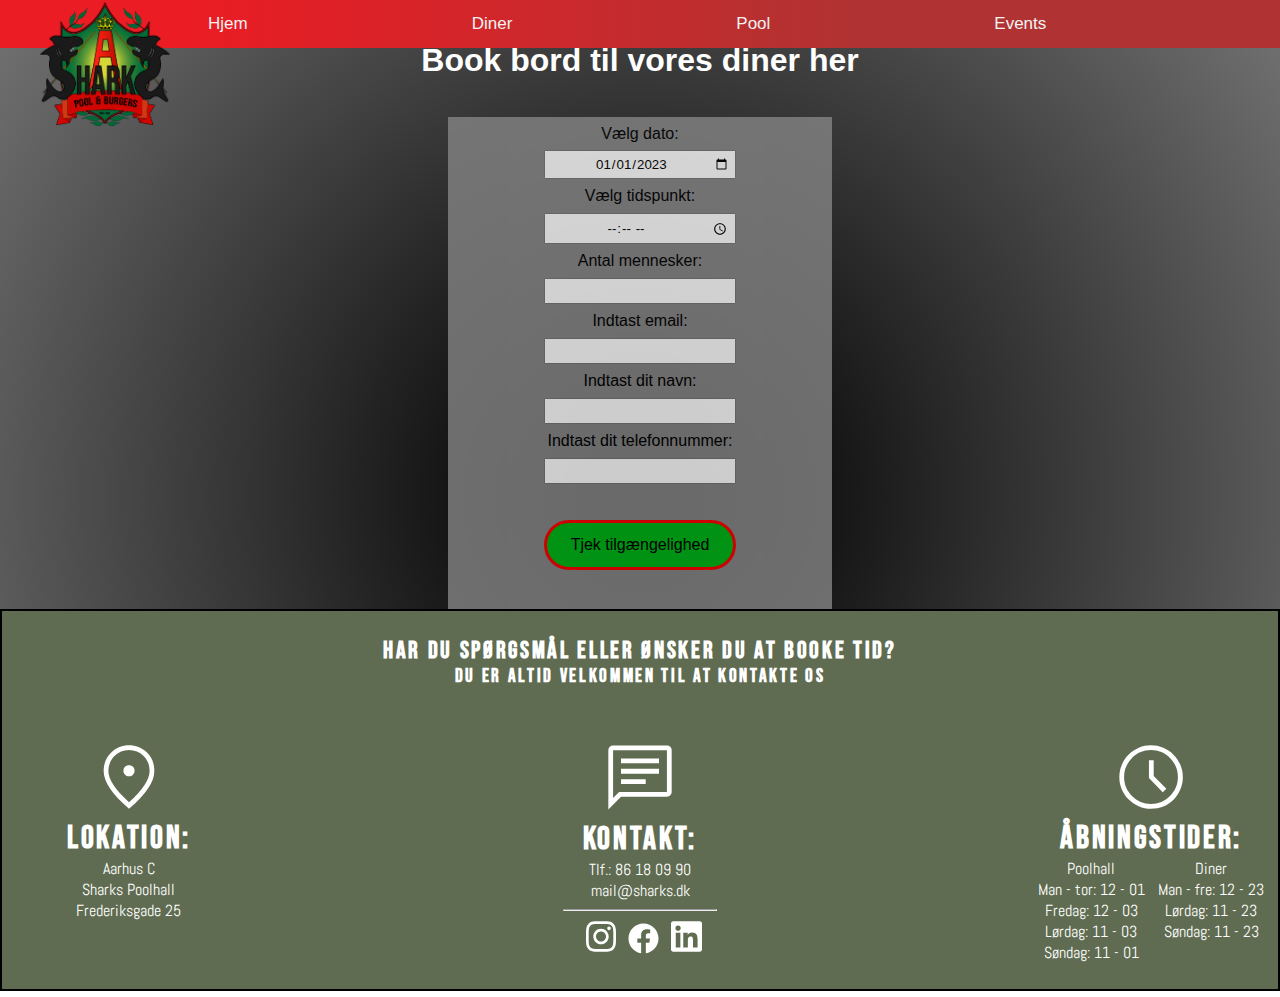
<file: Sharks/dinerbooking.html>
<!DOCTYPE html>
<html lang="en">
  <head>
    <meta name="viewport" content="width=device-width, initial-scale=1.0">
    <meta charset="UTF-8">
    <link rel="stylesheet" href="styles.css">
    <link rel="stylesheet" href="https://cdnjs.cloudflare.com/ajax/libs/font-awesome/4.7.0/css/font-awesome.min.css">
    <link rel="preconnect" href="https://fonts.googleapis.com">
    <link rel="preconnect" href="https://fonts.gstatic.com" crossorigin>
    <link href="https://fonts.googleapis.com/css2?family=Abel&family=Bebas+Neue&display=swap" rel="stylesheet">
    <title>Booking</title>
    <body id="bookingside">


    <div class="topnav" id="myTopnav" alt="verdensflottestenavbar">
  <img id="logo" src="Hajmeddig.png" alt="Logo"> 
  <a href="index.html">Hjem</a>
  <a href="diner.html">Diner</a>
  <a href="pool.html">Pool</a>
  <a href="event.html">Events</a>

      <a href="javascript:void(0);" class="icon" onclick="burger()">
        <i class="fa fa-bars"></i>
      </a>
    </div>
        <h1>Book bord til vores diner her</h1>
        <div id="booking">
        <label for="dato">Vælg dato:</label>

<input type="date" class="dato" id="dato"
       value="2023-01-01"
       min="2023-01-01" max="2023-12-31">

       <label for="tid">Vælg tidspunkt:</label>

<input type="time" class="tid" name="tid" id="tid"
       min="12:00" max="20:00" required>

              <label for="mennesker">Antal mennesker:</label>

              <input type="number" id="mennesker" name="mennesker"
                     min="1" max="100">

             <label for="email">Indtast email:</label>

                     <input type="email" id="email">  

            <label for="navn">Indtast dit navn:</label>

            <input type="text" id="navn" name="navn">

            
            <label for="tlf">Indtast dit telefonnummer:</label>

            <input type="tel" id="tlf" name="tlf">
<br>
<br>

<button id="tjek" onclick="myFunction()">Tjek tilgængelighed</button>
<div id="gemt">
    Der var et tilgængeligt bord.
    <br>
    <button id="bookknap" onclick="myFunction1()">Book nu</button>
  </div>

    <div id="done">
        Booking bekræftet, du vil modtage en bekræftelsesmail.
    </div>            
        </div> 

    <script>
      function burger() {
        var x = document.getElementById("myTopnav");
        if (x.className === "topnav") {
          x.className += " responsive";
        } else {
          x.className = "topnav";
        }
      

      }
      </script>
 
            <script>
                function myFunction() {
                  var x = document.getElementById("gemt");
                  if (x.style.display === "block") {
                    x.style.display = "none";
                  } else {
                    x.style.display = "block";
                  }
                }
                </script>         
                            <script>
                                function myFunction1() {
                                  var x = document.getElementById("done");
                                  if (x.style.display === "block") {
                                    x.style.display = "none";
                                  } else {
                                    x.style.display = "block";
                                  }
                                  
                                }
                                </script>      
<footer>
  <div class="footeroverskrift" alt="verdensflottestefooter">
      <h2>HAR DU SPØRGSMÅL ELLER ØNSKER DU AT BOOKE TID?</h2>
      <h3>DU ER ALTID VELKOMMEN TIL AT KONTAKTE OS</h3>
  </div>
  <div class="footerindhold">
      <div class="box1">
              <img src="media/location-white.svg" alt="location" id="location">
              <h1>LOKATION:</h1>
              <p>Aarhus C<br>Sharks Poolhall<br>Frederiksgade 25</p>
      </div>
      <div class="box2">
              <img src="media/chat-white.svg" alt="chat" id="chat">
              <h1>KONTAKT:</h1>
              <p>Tlf.: 86 18 09 90<br>mail@sharks.dk</p>
          <div class="so-me">
                  <div class="footerhr">
                      <hr>
                  </div>
              <a href="https://www.instagram.com/sharkspoolhallogdiner/?hl=da"><img src="media/instagram-white.svg" alt="connect-instagram" class="brands"></a>
              <a href="https://www.facebook.com/sharksaarhus"><img src="media/facebook-white.svg" alt="connect-facebook" class="brands"></a>
              <img src="media/linkedin-white.svg" alt="connect-linkedin" class="brands">
          </div>
      </div>
          <div class="box3">
                  <img src="media/schedule-white.svg" alt="schedule" id="schedule">
                  <h1>ÅBNINGSTIDER:</h1>
              <div class="boxtext">
                  <div class="poolhall">
                      <p class="box3text">Poolhall<br>Man - tor: 12 - 01<br>Fredag:   12 - 03<br>Lørdag:   11 - 03<br>Søndag:   11 - 01</p>
                  </div>
                  <div class="diner">
                      <p class="box3text">Diner<br>Man - fre: 12 - 23<br>Lørdag: 11 - 23<br>Søndag: 11 - 23</p>
                  </div>
              </div>
          </div>
  </div>
</footer>
    </body>
</html>
</file>
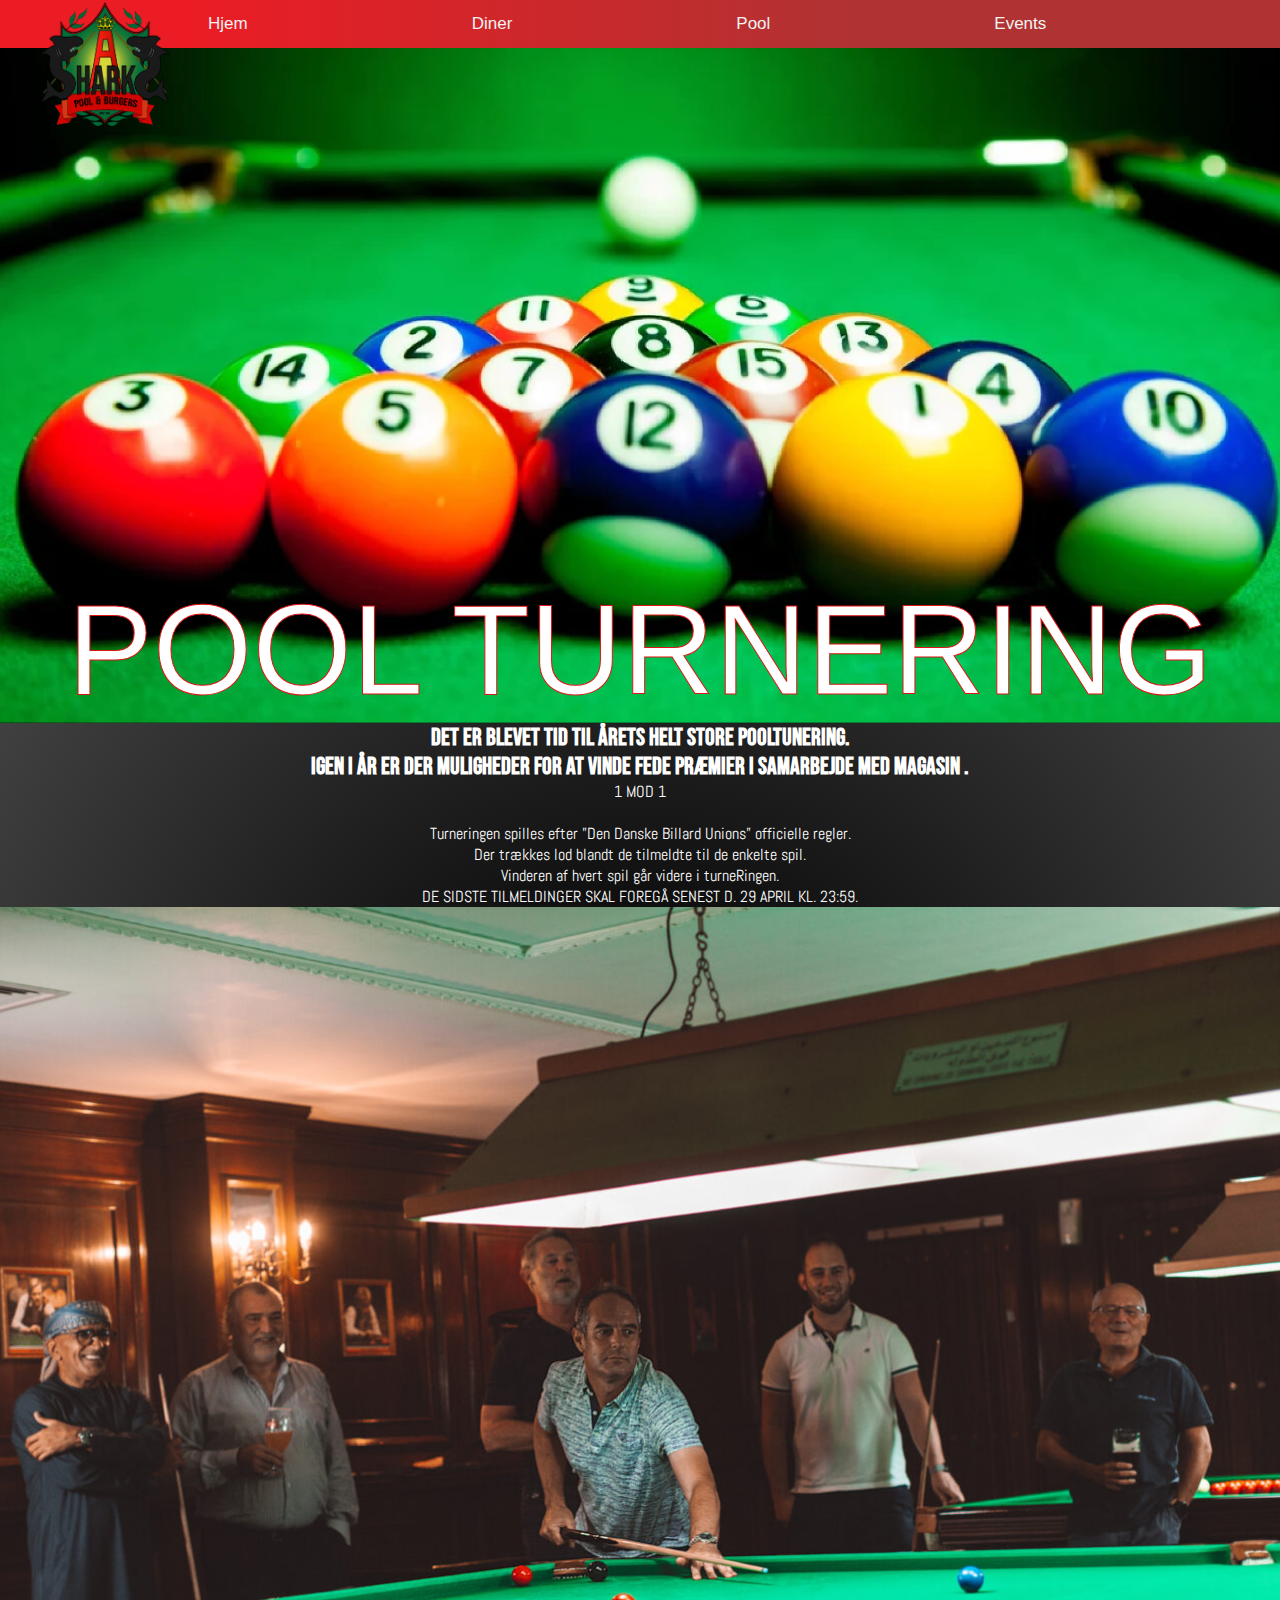
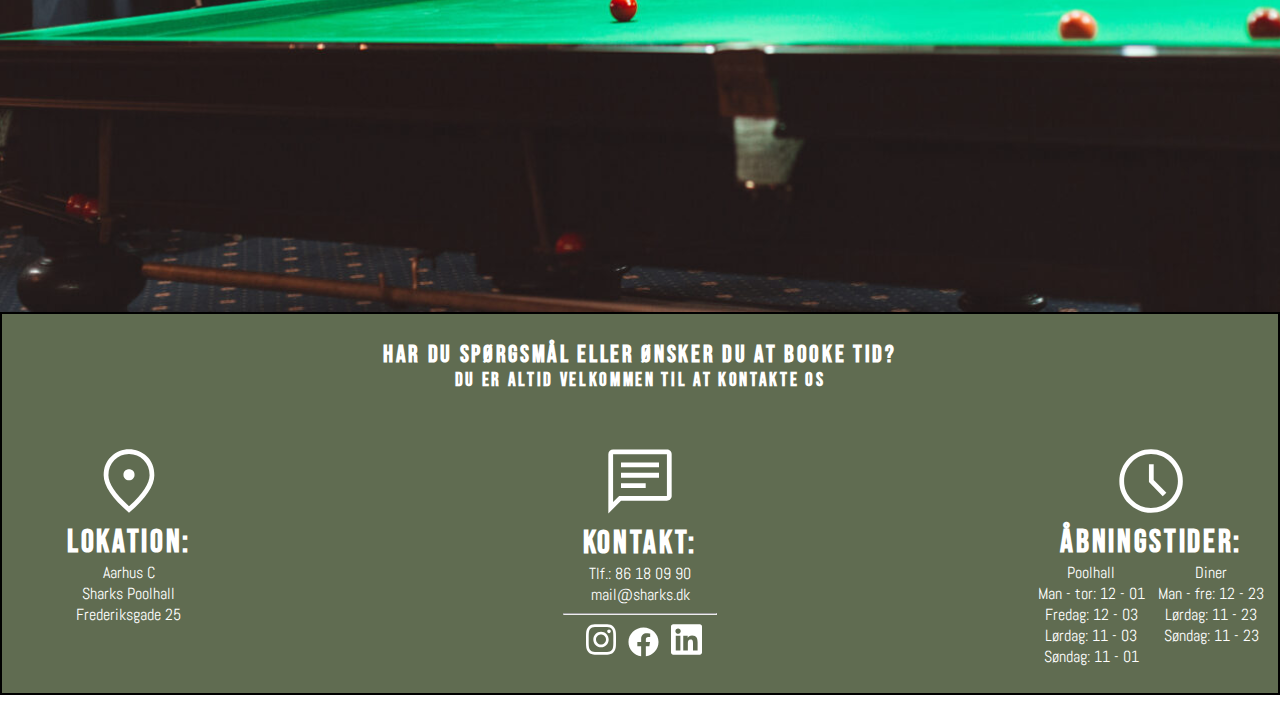
<file: Sharks/event.html>
<!DOCTYPE html>
<html>
<head>
    <meta charset="UTF-8">
    <meta http-equiv="X-UA-Compatible" content="IE=edge">
    <meta name="viewport" content="width=device-width, initial-scale=1.0">
    <link rel="stylesheet" href="styles.css">
    <link rel="stylesheet" href="https://cdnjs.cloudflare.com/ajax/libs/font-awesome/4.7.0/css/font-awesome.min.css">
    <link rel="preconnect" href="https://fonts.googleapis.com">
    <link rel="preconnect" href="https://fonts.gstatic.com" crossorigin>
    <link href="https://fonts.googleapis.com/css2?family=Abel&family=Bebas+Neue&display=swap" rel="stylesheet">
    <title>Sharks begivenheder</title>
</head>
<body id="eventbody">
    <div class="topnav" id="myTopnav">
        <img id="logo" src="Hajmeddig.png" alt="Logo">
        <a href="index.html">Hjem</a>
        <a href="diner.html">Diner</a>
        <a href="pool.html">Pool</a>
        <a href="event.html">Events</a>

        <a href="javascript:void(0);" class="icon" onclick="burger()">
          <i class="fa fa-bars"></i>
        </a>
    </div>

    <div class="turnering">
        <img src="media/pool.png" alt="poolbord" id="poolbord">
        <div class="turneringp">
        <p>POOL TURNERING</p>
        </div>
    </div>

    <div class="turneringsinfo">
        <h2>Det er blevet tid til årets helt store Pooltunering.<br>IGEN I ÅR  ER DER MULIGHEDER FOR AT VINDE FEDE PRÆMIER I SAMARBEJDE MED mAGASIN .</h2>
        <p>1 MOD 1<br> <br>
            Turneringen spilles efter ”Den Danske Billard Unions” officielle regler.<br>
            Der trækkes lod blandt de tilmeldte til de enkelte spil.<br>
            Vinderen af hvert spil går videre i turneRingen.<br>
            DE SIDSTE TILMELDINGER SKAL FOREGÅ SENEST D. 29 APRIL KL. 23:59.</p>
    </div>
    <div class="turneringbillede">
        <img src="media/gamlemænd.png" alt="turneringbillede">
    </div>
    
    <footer>
        <div class="footeroverskrift">
            <h2>HAR DU SPØRGSMÅL ELLER ØNSKER DU AT BOOKE TID?</h2>
            <h3>DU ER ALTID VELKOMMEN TIL AT KONTAKTE OS</h3>
        </div>
        <div class="footerindhold">
            <div class="box1">
                    <img src="media/location-white.svg" alt="location" id="location">
                    <h1>LOKATION:</h1>
                    <p>Aarhus C<br>Sharks Poolhall<br>Frederiksgade 25</p>
            </div>
            <div class="box2">
                    <img src="media/chat-white.svg" alt="chat" id="chat">
                    <h1>KONTAKT:</h1>
                    <p>Tlf.: 86 18 09 90<br>mail@sharks.dk</p>
                <div class="so-me">
                        <div class="footerhr">
                            <hr>
                        </div>
                    <a href="https://www.instagram.com/sharkspoolhallogdiner/?hl=da"><img src="media/instagram-white.svg" alt="connect-instagram" class="brands"></a>
                    <a href="https://www.facebook.com/sharksaarhus"><img src="media/facebook-white.svg" alt="connect-facebook" class="brands"></a>
                    <img src="media/linkedin-white.svg" alt="connect-linkedin" class="brands">
                </div>
            </div>
                <div class="box3">
                        <img src="media/schedule-white.svg" alt="schedule" id="schedule">
                        <h1>ÅBNINGSTIDER:</h1>
                    <div class="boxtext">
                        <div class="poolhall">
                            <p class="box3text">Poolhall<br>Man - tor: 12 - 01<br>Fredag:   12 - 03<br>Lørdag:   11 - 03<br>Søndag:   11 - 01</p>
                        </div>
                        <div class="diner">
                            <p class="box3text">Diner<br>Man - fre: 12 - 23<br>Lørdag: 11 - 23<br>Søndag: 11 - 23</p>
                        </div>
                    </div>
                </div>
        </div>
    </footer>
    <script>
        function burger() {
          var x = document.getElementById("myTopnav");
          if (x.className === "topnav") {
            x.className += " responsive";
          } else {
            x.className = "topnav";
          }
        
  
        }
        </script>
</body>
</html>
</file>
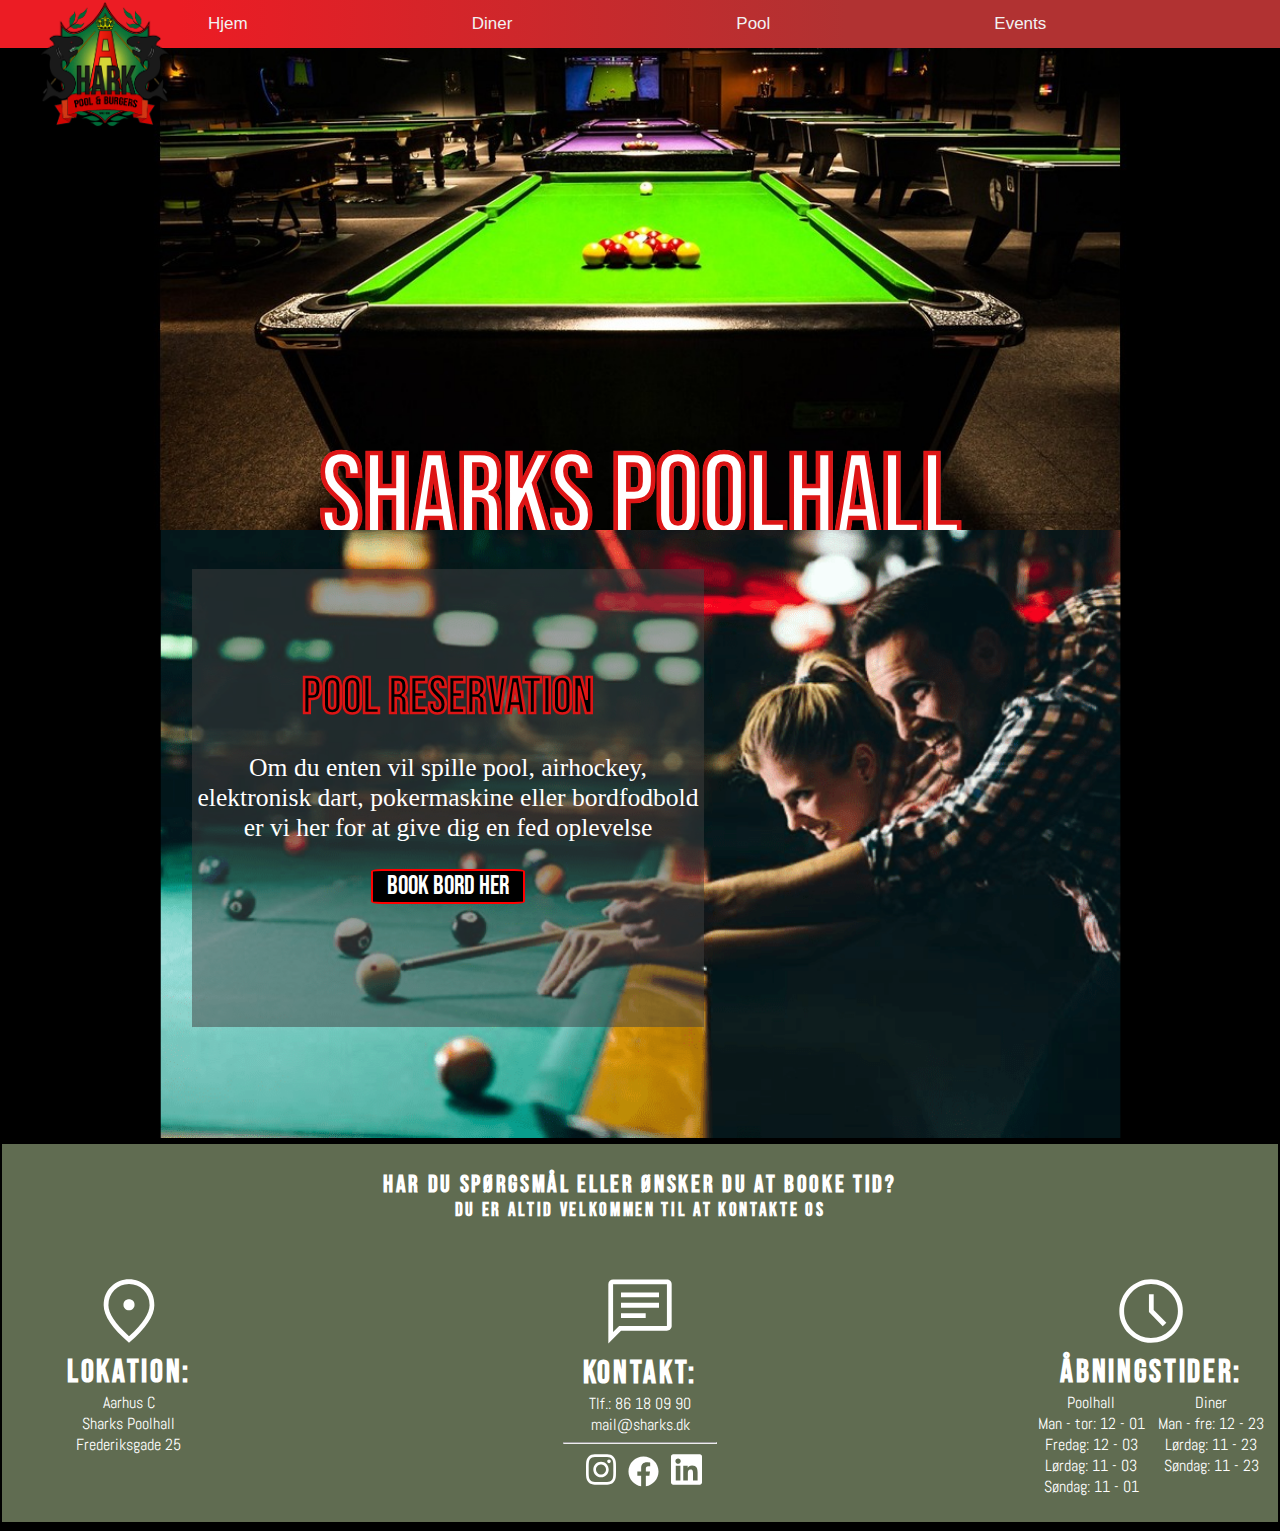
<file: Sharks/pool.html>
<!DOCTYPE html>
<html>
  <head>
    <meta charset="UTF-8">
    <meta name="viewport" content="width=device-width, initial-scale=1.0">
    <link rel="stylesheet" href="styles.css">
    <link rel="stylesheet" href="https://cdnjs.cloudflare.com/ajax/libs/font-awesome/4.7.0/css/font-awesome.min.css">
    <link rel="preconnect" href="https://fonts.googleapis.com">
    <link rel="preconnect" href="https://fonts.gstatic.com" crossorigin>
    <link href="https://fonts.googleapis.com/css2?family=Abel&family=Bebas+Neue&display=swap" rel="stylesheet">
    <title>Sharks pool</title>
    <body id="poolhallbody">


  
    <div class="topnav" id="myTopnav">
      <img id="logo" src="Hajmeddig.png" alt="Logo">
      <a href="index.html">Hjem</a>
      <a href="diner.html">Diner</a>
      <a href="pool.html">Pool</a>
      <a href="event.html">Events</a>

      <a href="javascript:void(0);" class="icon" onclick="burger()">
        <i class="fa fa-bars"></i>
      </a>
    </div>

<img class="pooltop" src="poolhall.jpg" alt="Pool">
<div id="poolhalltekst1">
    <h1 id="tekst1">SHARKS POOLHALL</h1>
</div>
<div id="container">
<img id="poolmid" src="pool2.png" alt="Pool">
<div id="containerpool">
    <h2 id="reservera">POOL RESERVATION</h2>
    <p id="reserverp">Om du enten vil spille pool, airhockey, elektronisk dart, pokermaskine eller bordfodbold er vi her for at give dig en fed oplevelse</p>
 
    <button id="bookpool" onclick="window.location.href='poolbooking.html'">BOOK BORD HER</button>

</div>
</div>

<footer>
  <div class="footeroverskrift">
      <h2>HAR DU SPØRGSMÅL ELLER ØNSKER DU AT BOOKE TID?</h2>
      <h3>DU ER ALTID VELKOMMEN TIL AT KONTAKTE OS</h3>
  </div>
  <div class="footerindhold">
      <div class="box1">
              <img src="media/location-white.svg" alt="location" id="location">
              <h1>LOKATION:</h1>
              <p>Aarhus C<br>Sharks Poolhall<br>Frederiksgade 25</p>
      </div>
      <div class="box2">
              <img src="media/chat-white.svg" alt="chat" id="chat">
              <h1>KONTAKT:</h1>
              <p>Tlf.: 86 18 09 90<br>mail@sharks.dk</p>
          <div class="so-me">
                  <div class="footerhr">
                      <hr>
                  </div>
              <a href="https://www.instagram.com/sharkspoolhallogdiner/?hl=da"><img src="media/instagram-white.svg" alt="connect-instagram" class="brands"></a>
              <a href="https://www.facebook.com/sharksaarhus"><img src="media/facebook-white.svg" alt="connect-facebook" class="brands"></a>
              <img src="media/linkedin-white.svg" alt="connect-linkedin" class="brands">
          </div>
      </div>
          <div class="box3">
                  <img src="media/schedule-white.svg" alt="schedule" id="schedule">
                  <h1>ÅBNINGSTIDER:</h1>
              <div class="boxtext">
                  <div class="poolhall">
                      <p class="box3text">Poolhall<br>Man - tor: 12 - 01<br>Fredag:   12 - 03<br>Lørdag:   11 - 03<br>Søndag:   11 - 01</p>
                  </div>
                  <div class="diner">
                      <p class="box3text">Diner<br>Man - fre: 12 - 23<br>Lørdag: 11 - 23<br>Søndag: 11 - 23</p>
                  </div>
              </div>
          </div>
  </div>
</footer>
    <script>
      function burger() {
        var x = document.getElementById("myTopnav");
        if (x.className === "topnav") {
          x.className += " responsive";
        } else {
          x.className = "topnav";
        }
      

      }
      </script>

    </body>
</html>
</file>
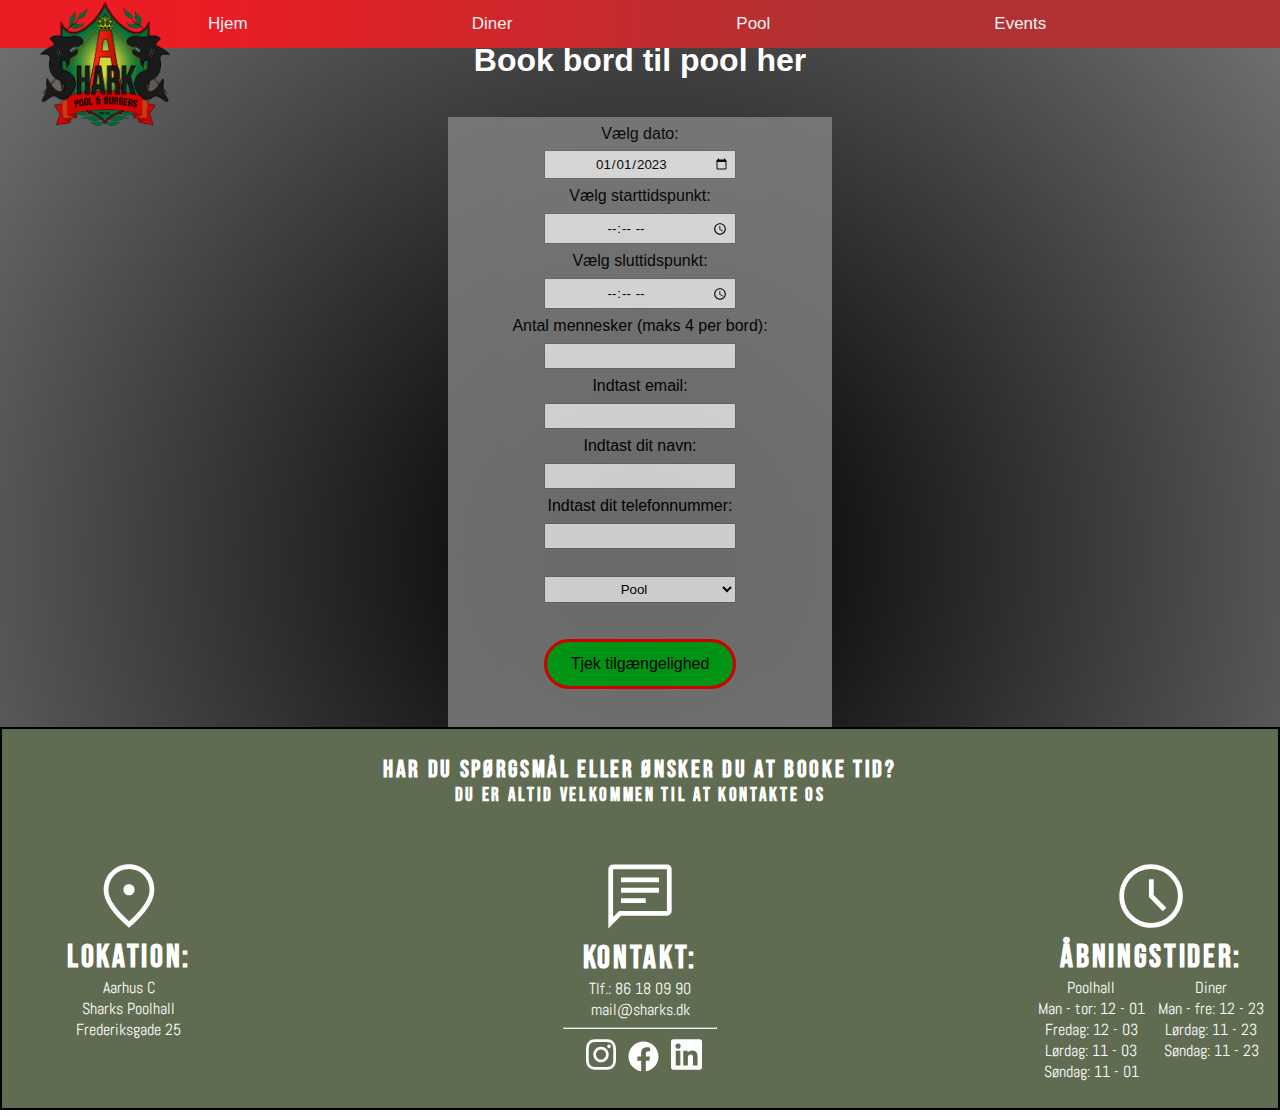
<file: Sharks/poolbooking.html>
<!DOCTYPE html>
<html>
  <head>
    <meta name="viewport" content="width=device-width, initial-scale=1.0">
    <meta charset="UTF-8">
    <link rel="stylesheet" href="styles.css">
    <link rel="stylesheet" href="https://cdnjs.cloudflare.com/ajax/libs/font-awesome/4.7.0/css/font-awesome.min.css">
    <link rel="preconnect" href="https://fonts.googleapis.com">
    <link rel="preconnect" href="https://fonts.gstatic.com" crossorigin>
    <link href="https://fonts.googleapis.com/css2?family=Abel&family=Bebas+Neue&display=swap" rel="stylesheet">
    <title>Booking</title>
    <body id="bookingside">



    <div class="topnav" id="myTopnav">
      <img id="logo" src="Hajmeddig.png" alt="Logo">
      <a href="index.html">Hjem</a>
      <a href="diner.html">Diner</a>
      <a href="pool.html">Pool</a>
      <a href="event.html">Events</a>

      <a href="javascript:void(0);" class="icon" onclick="burger()">
        <i class="fa fa-bars"></i>
      </a>
    </div>
        <h1>Book bord til pool her</h1>
        <div id="booking">
        <label for="dato">Vælg dato:</label>

<input type="date" class="dato" id="dato"
       value="2023-01-01"
       min="2023-01-01" max="2023-12-31">

       <label for="tid">Vælg starttidspunkt:</label>

<input type="time" class="tid" name="tid" id="tid"
       min="12:00" max="02:00" required>

       <label for="time">Vælg sluttidspunkt:</label>

       <input type="time" class="tid" name="tid" id="time"
              min="12:00" max="02:00" required>

              <label for="mennesker">Antal mennesker (maks 4 per bord):</label>

              <input type="number" id="mennesker" name="mennesker"
                     min="1" max="4">

             <label for="email">Indtast email:</label>

                     <input type="email" id="email">  

            <label for="navn">Indtast dit navn:</label>

            <input type="text" id="navn" name="navn">

            
            <label for="tlf">Indtast dit telefonnummer:</label>

            <input type="tel" id="tlf" name="tlf">

            <select name="drop">
                <option value="pool">Pool</option>
                <option value="shuffleboard">Shuffleboard</option>
              </select>
<br>
<br>

<button id="tjek" onclick="myFunction()">Tjek tilgængelighed</button>
<div id="gemt">
    Der var et tilgængeligt bord.
    <br>
    <button id="bookknap" onclick="myFunction1()">Book nu</button>
  </div>

    <div id="done">
        Booking bekræftet, du vil modtage en bekræftelsesmail.
    </div>            
        </div> 

     
<footer>
  <div class="footeroverskrift">
      <h2>HAR DU SPØRGSMÅL ELLER ØNSKER DU AT BOOKE TID?</h2>
      <h3>DU ER ALTID VELKOMMEN TIL AT KONTAKTE OS</h3>
  </div>
  <div class="footerindhold">
      <div class="box1">
              <img src="media/location-white.svg" alt="location" id="location">
              <h1>LOKATION:</h1>
              <p>Aarhus C<br>Sharks Poolhall<br>Frederiksgade 25</p>
      </div>
      <div class="box2">
              <img src="media/chat-white.svg" alt="chat" id="chat">
              <h1>KONTAKT:</h1>
              <p>Tlf.: 86 18 09 90<br>mail@sharks.dk</p>
          <div class="so-me">
                  <div class="footerhr">
                      <hr>
                  </div>
              <a href="https://www.instagram.com/sharkspoolhallogdiner/?hl=da"><img src="media/instagram-white.svg" alt="connect-instagram" class="brands"></a>
              <a href="https://www.facebook.com/sharksaarhus"><img src="media/facebook-white.svg" alt="connect-facebook" class="brands"></a>
              <img src="media/linkedin-white.svg" alt="connect-linkedin" class="brands">
          </div>
      </div>
          <div class="box3">
                  <img src="media/schedule-white.svg" alt="schedule" id="schedule">
                  <h1>ÅBNINGSTIDER:</h1>
              <div class="boxtext">
                  <div class="poolhall">
                      <p class="box3text">Poolhall<br>Man - tor: 12 - 01<br>Fredag:   12 - 03<br>Lørdag:   11 - 03<br>Søndag:   11 - 01</p>
                  </div>
                  <div class="diner">
                      <p class="box3text">Diner<br>Man - fre: 12 - 23<br>Lørdag: 11 - 23<br>Søndag: 11 - 23</p>
                  </div>
              </div>
          </div>
  </div>
</footer>
    <script>
      function burger() {
        var x = document.getElementById("myTopnav");
        if (x.className === "topnav") {
          x.className += " responsive";
        } else {
          x.className = "topnav";
        }
      

      }
      </script>
 
            <script>
                function myFunction() {
                  var x = document.getElementById("gemt");
                  if (x.style.display === "block") {
                    x.style.display = "none";
                  } else {
                    x.style.display = "block";
                  }
                }
                </script>         
                            <script>
                                function myFunction1() {
                                  var x = document.getElementById("done");
                                  if (x.style.display === "block") {
                                    x.style.display = "none";
                                  } else {
                                    x.style.display = "block";
                                  }
                                  
                                }
                                </script> 
    </body>
</html>
</file>
<file: Sharks/styles.css>
#bookingside {
    background: rgb(0,0,0);
    background: radial-gradient(circle, rgba(0,0,0,1) 6%, rgba(115,115,115,1) 100%);
    font-family: Arial, Helvetica, sans-serif;
    margin: 0;
}
#poolhallbody {
    background-color: black;
    margin: 0;
}
#eventbody {
    background: rgb(0,0,0);
    background: radial-gradient(circle, rgba(0,0,0,1) 6%, rgba(115,115,115,1) 100%);
    font-family: Arial, Helvetica, sans-serif;
    margin: 0;
}
#booking {
    width: 30%;
    margin-left: 35%;
    margin-top: 3%;
    background-color: rgb(133, 133, 133);
    opacity: 80%;
    display: flex;
    justify-content: center;
    flex-direction: column;
    padding-bottom: 3%;
}
h1 {
    color: rgb(255, 255, 255);
    text-align: center;
    
   
}
input {
    text-align: center;
    width: 50%;
    margin-left: 25%;
    color: black;
    padding: 1%;
}
label {
    text-align: center;
    padding: 2%;
}
select {
    text-align: center;
    width: 50%;
    margin-left: 25%;
    color: black;
    padding: 1%;
    margin-top: 7%;
}

@media screen and (min-width:1080px) {
#tjek {
    background-color: rgb(0, 182, 24);
    border-radius: 25px;
    border: 3px solid;
    border-color: rgb(255, 0, 0);
    font-size: 16px;
    width: 50%;
    margin-left: 25%;
    height: 50px;
    word-wrap: break-word;
    white-space:normal;
    overflow:hidden
}
}
@media screen and (max-width:1080px) {
    #tjek {
        background-color: rgb(0, 182, 24);
        border-radius: 25px;
        border: 3px solid;
        border-color: rgb(255, 0, 0);
        font-size: 16px;
        width: 100%;
        height: 50px;
        word-wrap: break-word;
        white-space:normal;
        overflow:hidden
    }
    }
#done {
    display: none;
    text-align: center;
    margin-top: 2%;
    font-size: 20px;
    margin-bottom: 2%;
}
#gemt {
    display: none;
    text-align: center;
    margin-top: 2%;
    font-size: 20px;
}

@media screen and (min-width:1080px) {
#bookknap {
    background-color: rgb(0, 182, 24);
    width: 30%;
    margin-top: 3%;
    border: 3px solid;
    border-color: rgb(255, 0, 0);
    border-radius: 25px;
    height: 50px;
    font-size: 16px;
    word-wrap: break-word;
    white-space:normal;
    overflow:hidden
}
}
@media screen and (max-width:1080px) {
    #bookknap {
        background-color: rgb(0, 182, 24);
        width: 100%;
        margin-top: 3%;
        border: 3px solid;
        border-color: rgb(255, 0, 0);
        border-radius: 25px;
        height: 50px;
        font-size: 16px;
        word-wrap: break-word;
        white-space:normal;
        overflow:hidden
    }
}
.topnav {

    overflow: hidden;
    background: rgb(236,28,36);
background: linear-gradient(90deg, rgba(236,28,36,1) 14%, rgba(177,50,50,1) 66%);
    margin-top: -0.5%;
    position: sticky;
    top: 0%;
    z-index: 1;
  }
  
  .topnav a {

    float: left;
    color: #f2f2f2;
    text-align: center;
    padding: 14px 16px;
    text-decoration: none;
    font-size: 17px;
    margin-left: 15%;
  }
  
  .topnav a:hover {
    text-decoration: underline;
    text-decoration-color: white;
    text-decoration-thickness: 3px;
  }
  
  #logo {
    width: 130px;
    height: 130px;
    position: fixed;
    top: 0%;
    margin-left: 40px;
    max-width: 100%;
   
  }
  .topnav .icon {
    display: none;
  }
  
  @media screen and (max-width: 1080px) {
    .topnav a:not(:first-child) {display: none;}
    .topnav a.icon {
      float: right;
      display: block;
      margin-right: 5%;
    }
  }
  
  @media screen and (max-width: 1080px) {
    .topnav.responsive {position: sticky;}
    .topnav.responsive .icon {
      position: absolute;
      right: 0;
      top: 0;
    }
    .topnav.responsive a {
      float: none;
      display: block;
      text-align: center;
  }
}
@media screen and (max-width: 1080px) {
  h1 {
font-size: 17px;
text-align: center;
  }
    }
    @media screen and (max-width: 1080px) {
       #logo {
        width: 100px;
        height: 100px;
       }
        }
        @media screen and (max-width: 1080px) {
        #booking {
            width: 50%;
            margin-left: 25%;
        }
    }
.pooltop {
    width: 100%;
    margin-top: -10%;
}
#poolhalltekst1 {
    width: 100%;
    display: flex;
    justify-content: center;
    background-color: black;
}
#poolmid {
    width: 95%;
    margin-left: 2.5%;
    margin-top: -3%;
}
 #tekst1 {
    font-family: 'Bebas Neue';
    font-style: normal;
   
    font-size: 9vw;
    
    -webkit-text-stroke: #dd1515;
    -webkit-text-stroke-width: 1px;
    margin-top: -10%;
    font-weight: bold;
    
}
#container {
    position: relative;
}
#containerpool {
    background: rgba(64, 64, 64, 0.5);
    position: absolute;
    width: 40%;
    top: 0;
    left: 15%;
    height: 80%;
    display: flex;
    flex-direction: column;
    justify-content: center;

}
#reserverp {
    font-family: Oswald;
font-size: 2vw;
font-weight: 400;
text-align: center;
opacity: 100%;
color: white;

width: 100%;

margin-top: 5%;
}

#reservera {
    font-family: 'Bebas Neue';
    font-style: normal;
    font-weight: 400;
    font-size: 4vw;
    
    -webkit-text-stroke: #dd1515;
    -webkit-text-stroke-width: 1px;
    font-weight: bold;   
    text-align: center;
    margin-top: -5%;
    
}
#bookpool {
    background-color: black;
    border: 2px solid red;
    color: white;
    width: 12vw;
    font-size: 2vw;
    font-family: 'Bebas Neue';
    border-radius: 7%;
    margin-left: 35%;
    width: 30%;
    margin-top: 5%;
}
#bookpool:hover {
    cursor: pointer;
}

            
            @media screen and (max-width:1020px){
                .footerindhold {
                    display: flex;
                    flex-direction: column;
                    gap: 20px;
                 justify-content: center;
                
            
                    width: 100%;
                }
                #chat {
                    width: 30%;
                }
                #location {
                    width: 30%;
                }
                #schedule {
                    width: 30%;
                }
            
                
            }
            
            
            
            @media screen and (min-width:1020px){
            
            #location {
                width: 30%;
            }
            
            #chat {
                width: 10%;
            
            }
            
            #schedule {
                width: 30%;
            
            }
            
            }
            
            
            /* <----- footer -----> */
            footer {
                display: flex;
                flex-direction: column;
                background-color: #606C51;
                color: white;
                padding-top: 2%;
                border: black 2px;
                border-style: solid;

            }
            
            .footeroverskrift {
                text-align: center;
                margin-bottom: 2%;
                padding-bottom: 2%;
            
            }
            
            /* <----- footer indhold ----->*/
            .footerindhold {
                display: flex;
                justify-content: space-evenly;
                padding-bottom: 2%;
            }
            
            footer p {
                font-family: 'Abel', sans-serif;
            }
            
            footer h1{
                font-family: 'Bebas Neue', cursive;
                letter-spacing: 2pt;
            }
            footer h2{
                font-family: 'Bebas Neue', cursive;
                letter-spacing: 2pt;
            }
            footer h3{
                font-family: 'Bebas Neue', cursive;
                letter-spacing: 2pt;
            }
            
            .box1 {
                
                
                text-align: center;
            }
            
            .box2 {
               
                text-align: center;
            }
            
            .footerhr {
                width: 20%;
                margin-right: 40%;
                margin-left: 40%;
                margin-bottom: 1%;
            }
            
            .so-me {
                margin-top: 1%;
            }
            
            .box3 {
              
                text-align: center;
              
                
            }
            
            .boxtext {
                display: flex;
                flex-direction: row;
                justify-content: space-evenly;
            }
            
            .brands {
                width: 4%;
                margin-left: 1%;
            }
            
            
            * {
                margin: 0;
                padding: 0;
                box-sizing: border-box;
                
                text-decoration: none;
                font-family: 'Franklin Gothic Medium', 'Arial Narrow', Arial, sans-serif;
            
            }
            
            body {
                min-height: 100vh;
                margin: 0;
                padding: 0;
                /* line-height: 1.5; */
            }
            

            
            
            /* -----------imag and buttons */
            
            #bg-video {
                position: fixed;
                right: 0;
                bottom: 0;
                min-width: 100%;
                min-height: 100%;
                z-index: -1;
            
            }
            
            #middle-img {
                display: block;
                margin-left: auto;
                margin-right: auto;
                width: 30%;
            }
            
            .Reserver-Bigger {
                display: flex;
                justify-content: space-around;
            }
            
            #Reserver {
                /* justify-items: center; */
                text-align: center;
                justify-content: space-around;
                /* width: 20%; */
                /* display: block; */
                margin-left: auto;
                margin-right: auto;
                display: flex;
            }

            
            /* ---------Bar Page---------- */
            
            
            /* ------Banner----- */
            .banner {
                background-image: url(images/fries\ high\ res.jpg);
                background-repeat: no-repeat;
                background-size: cover;
            
                height: 40vh;
                width: 100%;
            
            
            }
            
            #title {
                color: #FF0000;
                text-align: center;
                margin-bottom: 1em;
                -webkit-text-stroke: 1.5px white;
                font-style: normal;
                font-weight: 400;
                font-size: 96px;
                font-family: 'Bebas Neue', cursive;
                margin-left: 20%;
                margin-right: 20%;
                line-height: 115px;
            
            }
            
            #subtitle {
                color: #ffffff;
                font-family: 'Bebas Neue', cursive;
                font-style: normal;
                font-weight: 400;
                font-size: 32px;
                line-height: 47px;
                text-align: center;
                text-align: center;
                margin-left: 20%;
                margin-right: 20%;
                /* -webkit-text-stroke: 0.5px #9BB877; */
            }
            
            
            .menukort-holder {
                background-color: #606C51;
                width: 100%;
                height: 100%;
                padding-bottom: 80px;
                /* z-index: 1; */
            }
            
            .picture-holder {
                display: flex;
                justify-content: center;
                align-items: center;
                width: 100%;
            }
            
            .picture-holder img {
            
                width: 40vh;
                height: 30vh;
            }
            
            .image-menu {
                margin: 2% 10%;
            
            }
            
            #button {
                justify-content: center;
                background-color: #e23c1f;
                border: 3px solid black;
                color: white;
                padding: 25px 42px;
                text-align: center;
                text-decoration: none;
                display: inline-block;
                font-size: 26px;
                margin: 4px 2px;
                cursor: pointer;
                border-radius: 1em;
            }
            
            #button-holder {
                display: flex;
                justify-content: center;
            }
            
            /* ---------image- gallery--------- */
            
            .gallery {
                background-color: #000000;
                display: flex;
                flex-wrap: wrap;
            }
            
            .gallery-item {
                position: relative;
                width: calc(33.33% - 10px);
                margin: 5px;
            }
        
            
            .item-text {
                position: absolute;
                top: 0;
                left: 0;
                right: 0;
                bottom: 0;
                display: flex;
                justify-content: center;
                align-items: center;
                background-color: rgba(255, 255, 255, 0.6);
                color: rgb(0, 0, 0);
                font-size: 1.2rem;
                opacity: 0;
                transition: opacity 0.3s ease-in-out;
                text-align: center;
                flex-direction: column;
            
            }
            
            .gallery-item:hover .item-text {
                opacity: 1;
            }
            
            .gallery img {
                width: 100%;
                height: auto;
            }
            
            .content1 {
                font-size: larger;
            
            
            }
            
            .content2 {
                margin-top: 2%;
                margin-left: 5%;
                margin-right: 5%;
            }
            
            #collapse {
                display: none;
                display: none;
                font-family: 'Bebas Neue', cursive;
                font-style: normal;
                /* font-weight: 400; */
                font-size: 1.1em;
                line-height: 25px;
                word-spacing: 2px;
                text-align: center;
                text-align: center;
            
            
            }
            
            #collapse1 {
                display: none;
                font-family: 'Bebas Neue', cursive;
                font-style: normal;
                font-weight: 400;
                font-size: 32px;
                line-height: 47px;
                text-align: center;
                text-align: center;
            
            
            }
            
            /* ------Read More------- */
            
            
            
            /* ---------Events Section------- */
            #Events-title p {
                /* text-align: center; */
                text-shadow: 2px 2px white;
                font-family: 'Bebas Neue';
                font-style: normal;
                font-weight: 400;
                font-size: 20vh;
                line-height: 312px;
                color: #fff;
                -webkit-text-stroke: 1.5px #e23c1f;
                text-align: center;
            
            }
            
            .events-holder {
                background-color: #000000;
                margin-top: 700px;
            
            }
            
            .animated-hr-nav {
                border: none;
                height: 5px;
                background-color: #000000;
                position: relative;
                animation: grow 5s ease-in-out infinite;
            }
            
            #hr-background {
                background-color: #000000;
            }
            
            .animated-hr {
                border: none;
                height: 5px;
                background-color: #e23c1f;
                position: relative;
                animation: grow 5s ease-in-out infinite;
            }
            
            @keyframes grow {
                0% {
                    width: 0%;
            
                    left: 0;
            
                }
            
                50% {
                    width: 100%;
            
                    left: 0;
            
                }
            
                100% {
                    width: 0%;
                    left: 100%;
                }
            }
            
            
            .Events-picture-holder {
                position: relative;
                display: inline-block;
                width: 100%;
            }
            
            .Events-picture-holder img {
                width: 100%;
            }
            
            .text-left {
                position: absolute;
                top: 40%;
                left: 5%;
                transform: translate(0, -50%);
                
            }
            
            .text-right {
                position: absolute;
                top: 70%;
                right: 5%;
                transform: translate(0, -50%);
            }
            
            .text-left h2 {
                color: #fff;
                text-shadow: 2px 2px rgb(30, 151, 70);
            
                -webkit-text-stroke: 1.5px #e23c1f;
            
                font-family: 'Bebas Neue';
                font-style: normal;
                font-weight: 400;
                font-size: 100px;
                line-height: 120px;
            
            }
            
            .text-right p {
                text-shadow: 2px 2px rgb(30, 151, 70);
            
                color: #fff;
                margin: 0;
                -webkit-text-stroke: 1.5px #e23c1f;
            
                font-family: 'Bebas Neue';
                font-style: normal;
                font-weight: 400;
                font-size: 160px;
               list-style: none;
            line-height: 120px;
                text-align: center;
            }
      
            
            /* Reviews */
            #review {
                background-image: url(images/Review\ Image.png);
                background-repeat: no-repeat;
                background-size: cover;
                display: flex;
                justify-content: center;
                align-items: center;
                flex-direction: column;
                width: 100%;
            }
            
            .review-heading {
                letter-spacing: 1px;
                margin: 30px 0px;
                padding: 10px 20px;
                display: flex;
                flex-direction: column;
                justify-content: center;
                align-items: center;
            }
            
            .review-heading h1 {
                font-size: 2.2rem;
                font-weight: 500;
                background-color: #202020;
                color: #ffffff;
                padding: 10px 20px;
            }
            
            .review-heading span {
                font-size: 1.3rem;
                color: #252525;
                margin-bottom: 10px;
                letter-spacing: 2px;
                text-transform: uppercase;
            }
            
            .review-box-container {
                display: flex;
                justify-content: center;
                align-items: center;
                flex-wrap: wrap;
                width: 100%;
            }
            
            .review-box {
                width: 500px;
                box-shadow: 2px 2px 30px rgba(0, 0, 0, 0.1);
                background-color: #ffffff;
                padding: 20px;
                margin: 15px;
                cursor: pointer;
            }
            
            .profile-img {
                width: 50px;
                height: 50px;
                border-radius: 50%;
                overflow: hidden;
                margin-right: 10px;
            }
            
            .profile-img img {
                width: 100%;
                height: 100%;
                object-fit: cover;
                object-position: center;
            }
            
            .profile {
                display: flex;
                align-items: center;
            }
            
            .name-user {
                display: flex;
                flex-direction: column;
            }
            
            .name-user strong {
                color: #3d3d3d;
                font-size: 1.1rem;
                letter-spacing: 0.5px;
            }
            
            
            .reviews {
                color: green;
            }
            
            .box-top {
                display: flex;
                justify-content: space-between;
                align-items: center;
                margin-bottom: 20px;
            }
            
            .client-comment p {
                font-size: 0.9rem;
                color: #4b4b4b;
            }
            
            .review-box:hover {
                transform: translateY(-10px);
                transition: all ease 0.3s;
            }
            
            @media(max-width:1060px) {
                .review-box {
                    width: 45%;
                    padding: 10px;
                }
            }
            
            @media(max-width:790px) {
                .review-box {
                    width: 100%;
                }
            
                .review-heading h1 {
                    font-size: 1.4rem;
                }
            }
            
            @media(max-width:340px) {
                .box-top {
                    flex-wrap: wrap;
                    margin-bottom: 10px;
                }
            
                .reviews {
                    margin-top: 10px;
                }
            }
            
            ::selection {
                color: #ffffff;
                background-color: #252525;
            }
            
            
            
            /* -------Call to Action------- */
            #PoolRes {
                display: inline-block;
                padding: 10px 20px;
                background-color: green;
                color: #fff;
                text-decoration: none;
                border-radius: 5px;
                transition: background-color 0.3s ease-in-out;
                border: 2px solid black;
            }
            
            #DinarRes {
                display: inline-block;
                padding: 10px 20px;
                background-color: green;
                color: #fff;
                text-decoration: none;
                border-radius: 5px;
                transition: background-color 0.3s ease-in-out;
      
                border: 2px solid black;
            }
            
            #PoolRes:hover {
                background-color: #cc4100;
            }
            
            #DinarRes:hover {
                background-color: #cc4100;
            }
            
            
            /* Events Media */
            @media only screen and (max-width: 1100px) {
                .Events-picture-holder {
                    flex-direction: column;
                    display: flex;
                    flex-wrap: wrap;
            
                }
            
                .text-right p {
                    font-size: 3em;
                    line-height: 1em;
            
                }
            
                .text-left h2 {
                    font-size: 2em;
                    line-height: 1em;
                }
            
    
                #Events-title p {
                    font-size: 10vh;
                }
            }
            
            @media only screen and (max-width: 980px) {
                #subtitle {
            
                    font-weight: 400;
                    font-size: 32px;
                    line-height: 47px;
            
                    margin-left: 10%;
                    margin-right: 10%;
                }
            
                #title {
                    font-weight: 400;
                    font-size: 85px;
                    margin-left: 10%;
                    margin-right: 10%;
                }
            
                #middle-img {
                    display: block;
                    margin-left: auto;
                    margin-right: auto;
                    width: 90px;
            
                }
            
                #Reserver {
                    flex-direction: column;
            
                }
            
            }
            
            
            @media only screen and (max-width: 980px) {
            
                .picture-holder {
                    flex-wrap: wrap;
                }
            
            
                .gallery {
            
                    background-color: #333;
                    display: flex;
                    flex-wrap: wrap;
                    justify-content: center;
                }
            
                .gallery-item {
                    flex-direction: column;
                    background-color: #cc4100;
                    display: flex;
                    width: 50%;
                    margin: 10px 5px;
                }
            
                .collapse1 {
                    text-align: center;
                    display: flex;
                    justify-content: center;
                    align-items: center;
                    /* flex-wrap: wrap;
                    flex-direction: column;  */
                    padding: 1%;
                    margin-left: 10%;
                    margin-right: 10%;
                }
            
                .collapse {
                    text-align: center;
                    display: flex;
                    justify-content: center;
                    align-items: center;
                    /* flex-wrap: wrap;
                    flex-direction: column;  */
                    padding: 1%;
                    margin-left: 10%;
                    margin-right: 10%;
                }
            
            
                .gallery-item:hover .item-text {
                    opacity: 0;
                }
            
            
            
            }     
            .turnering {
                display: flex;
                -webkit-text-stroke: #dd1515;
                -webkit-text-stroke-width: 1px;
                font-size: larger;
                font-family: 'Bebas Neue', cursive;
                justify-content: center;
                overflow: hidden;
                background-color: black;
                position: relative;
            }
            
            .turneringp {
                position: absolute;
                font-family: 'Bebas Neue', cursive;
                font-size: 10vw;
                bottom: 0;
                color: white;
            }
            
            .turneringsinfo {
                display: flex;
                justify-content: center;
                flex-direction: column ;
                color: white;
                
            
            }
            
            .turneringsinfo h2 {
                text-align: center;
                font-family: 'Bebas Neue', cursive;
            }
            
            .turneringsinfo p {
                text-align: center;
                font-family: 'Abel', sans-serif;
            }
            
            .turneringbillede {
                display: flex;
                justify-content: center;
                overflow: hidden;
            }
            
            #poolbord {
            width: 100%;
            
            }
            
            #about {
                display: flex;
                width: 100%;
               flex-direction: column;
                justify-content: center;
                padding-left: 15%;
                padding-right: 15%;
font-family: 'Abel';
font-style: normal;
font-weight: 400;
font-size: 2vw;
line-height: 51px;

color: #FFFFFF;
background-color: #163112;
;
            }
</file>
